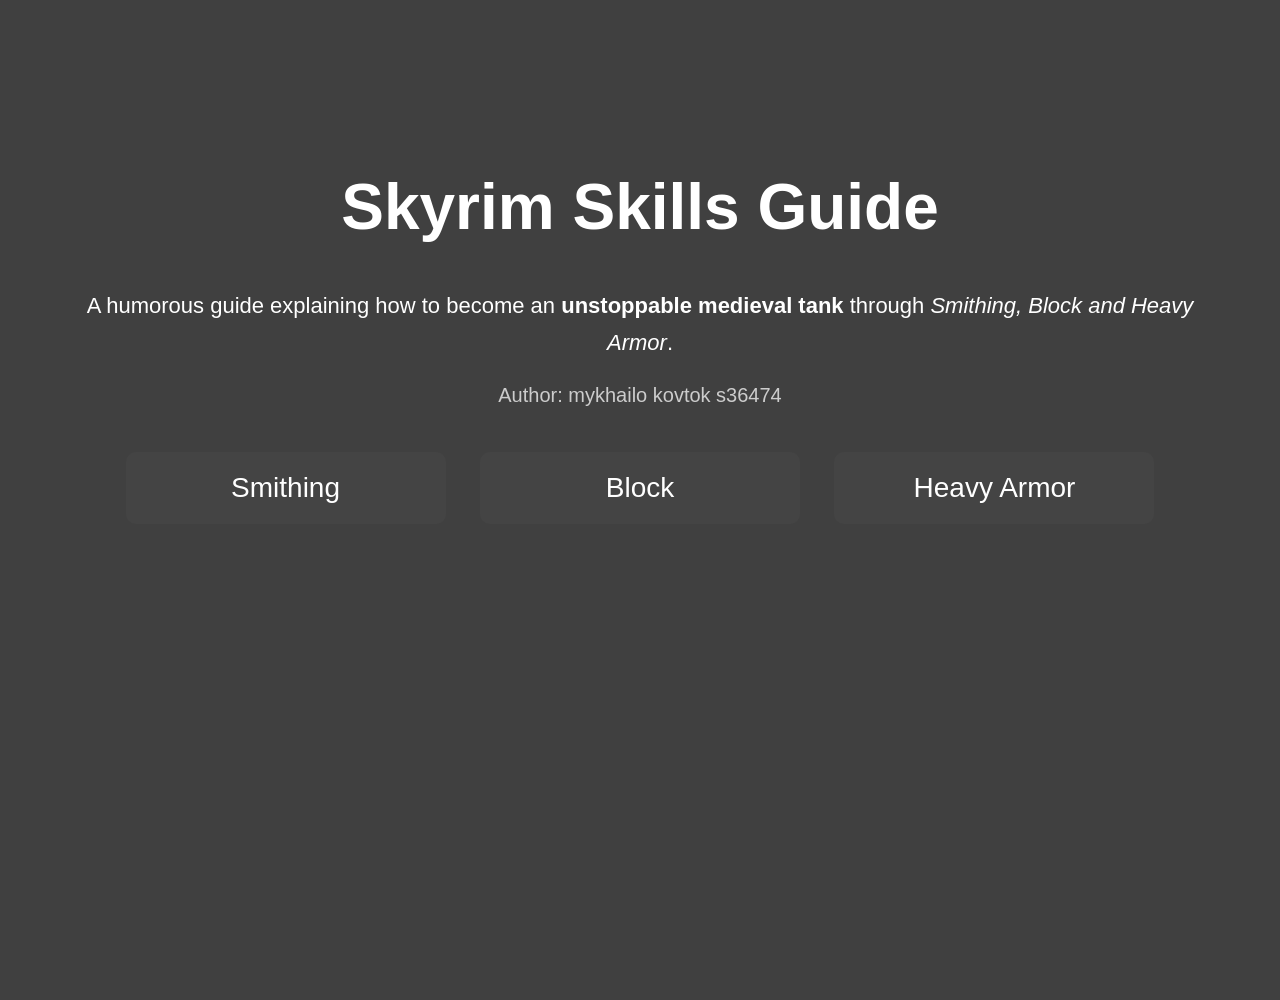
<file: index.html>
<!DOCTYPE html>
<html>
<head>
    <title>Skyrim Skills Guide</title>
    <link rel="stylesheet" href="style.css">
    <link rel="icon" href="favicon.ico">
</head>

<body style="background-image:url('https://static0.thegamerimages.com/wordpress/wp-content/uploads/2021/01/Skyrim-Warrior-Skill-Tree-Background-Cropped.jpg?q=50&fit=crop&w=825&dpr=1.5'); background-size:cover; background-position:center;">

<div class="overlay">

<div class="container menu">

<h1>Skyrim Skills Guide</h1>

<p>
A humorous guide explaining how to become an
<b>unstoppable medieval tank</b> through
<i>Smithing, Block and Heavy Armor</i>.
</p>

<div class="author">
Author: mykhailo kovtok s36474
</div>

<a class="button" href="smithing.html">Smithing</a>
<a class="button" href="block.html">Block</a>
<a class="button" href="heavyarmor.html">Heavy Armor</a>

</div>

</div>

</body>
</html>
</file>
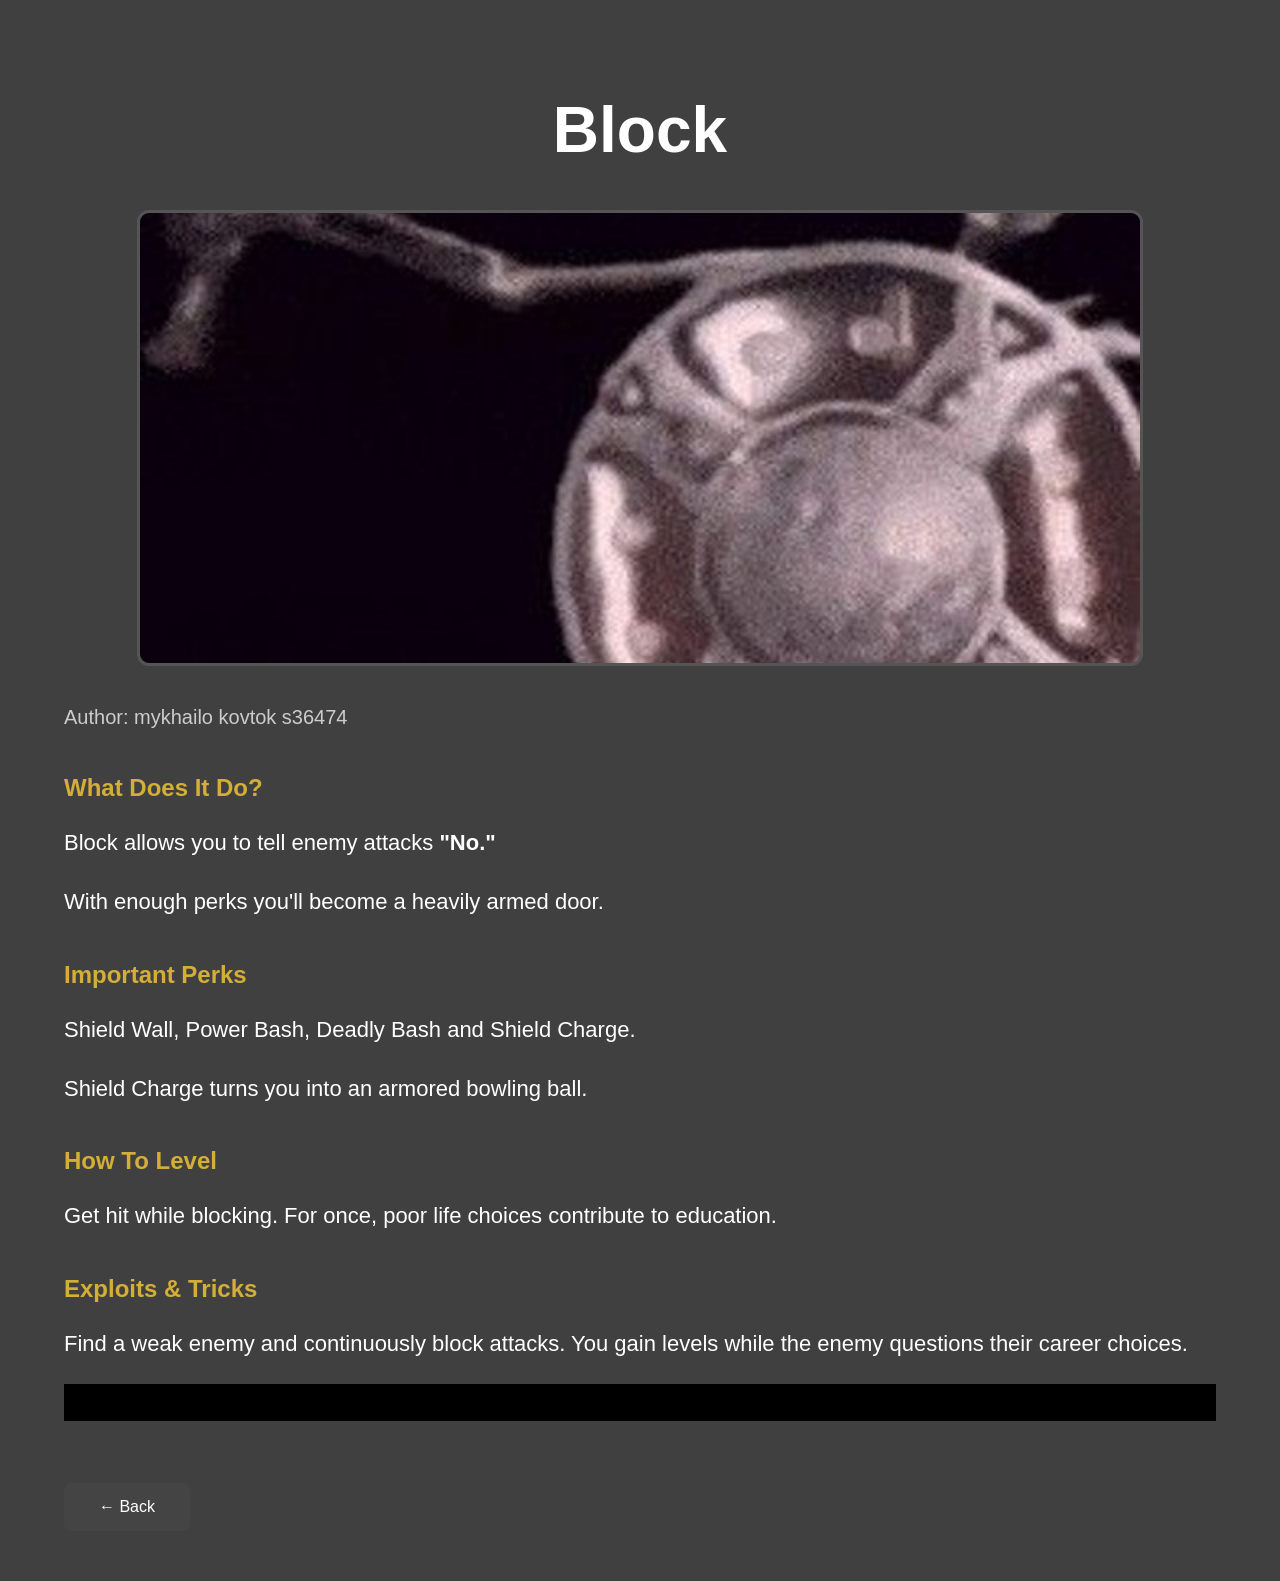
<file: block.html>
<!DOCTYPE html>
<html>
<head>
    <title>Block</title>
    <link rel="stylesheet" href="style.css">
    <link rel="icon" href="favicon.ico">
</head>

<body style="background-image:url('https://images.uesp.net/9/90/SR-perktree-Block.jpg'); background-size:cover; background-position:center;">

<div class="overlay">
<div class="container">

<h1>Block</h1>

<div class="image-container">
    <img src="images/block.jpg" alt="Block">
</div>

<p class="author">Author: mykhailo kovtok s36474</p>

<div class="fade-section">
<h2>What Does It Do?</h2>

<p>
Block allows you to tell enemy attacks
<b>"No."</b>
</p>

<p>
With enough perks you'll become a heavily armed door.
</p>
</div>

<div class="fade-section">
<h2>Important Perks</h2>

<p>
Shield Wall, Power Bash, Deadly Bash and Shield Charge.
</p>

<p>
Shield Charge turns you into an armored bowling ball.
</p>
</div>

<div class="fade-section">
<h2>How To Level</h2>

<p>
Get hit while blocking.
For once, poor life choices contribute to education.
</p>
</div>

<div class="fade-section">
<h2>Exploits & Tricks</h2>

<p>
Find a weak enemy and continuously block attacks.
You gain levels while the enemy questions their career choices.
</p>
</div>

<p class="hidden">
The bandit knows you're farming experience.
</p>

<a class="back" href="index.html">← Back</a>

</div>
</div>

<script>
const observer = new IntersectionObserver(entries=>{
entries.forEach(entry=>{
if(entry.isIntersecting){
entry.target.classList.add('visible');
}
});
},{threshold:0.15});

document.querySelectorAll('.fade-section')
.forEach(section=>observer.observe(section));
</script>

</body>
</html>
</file>
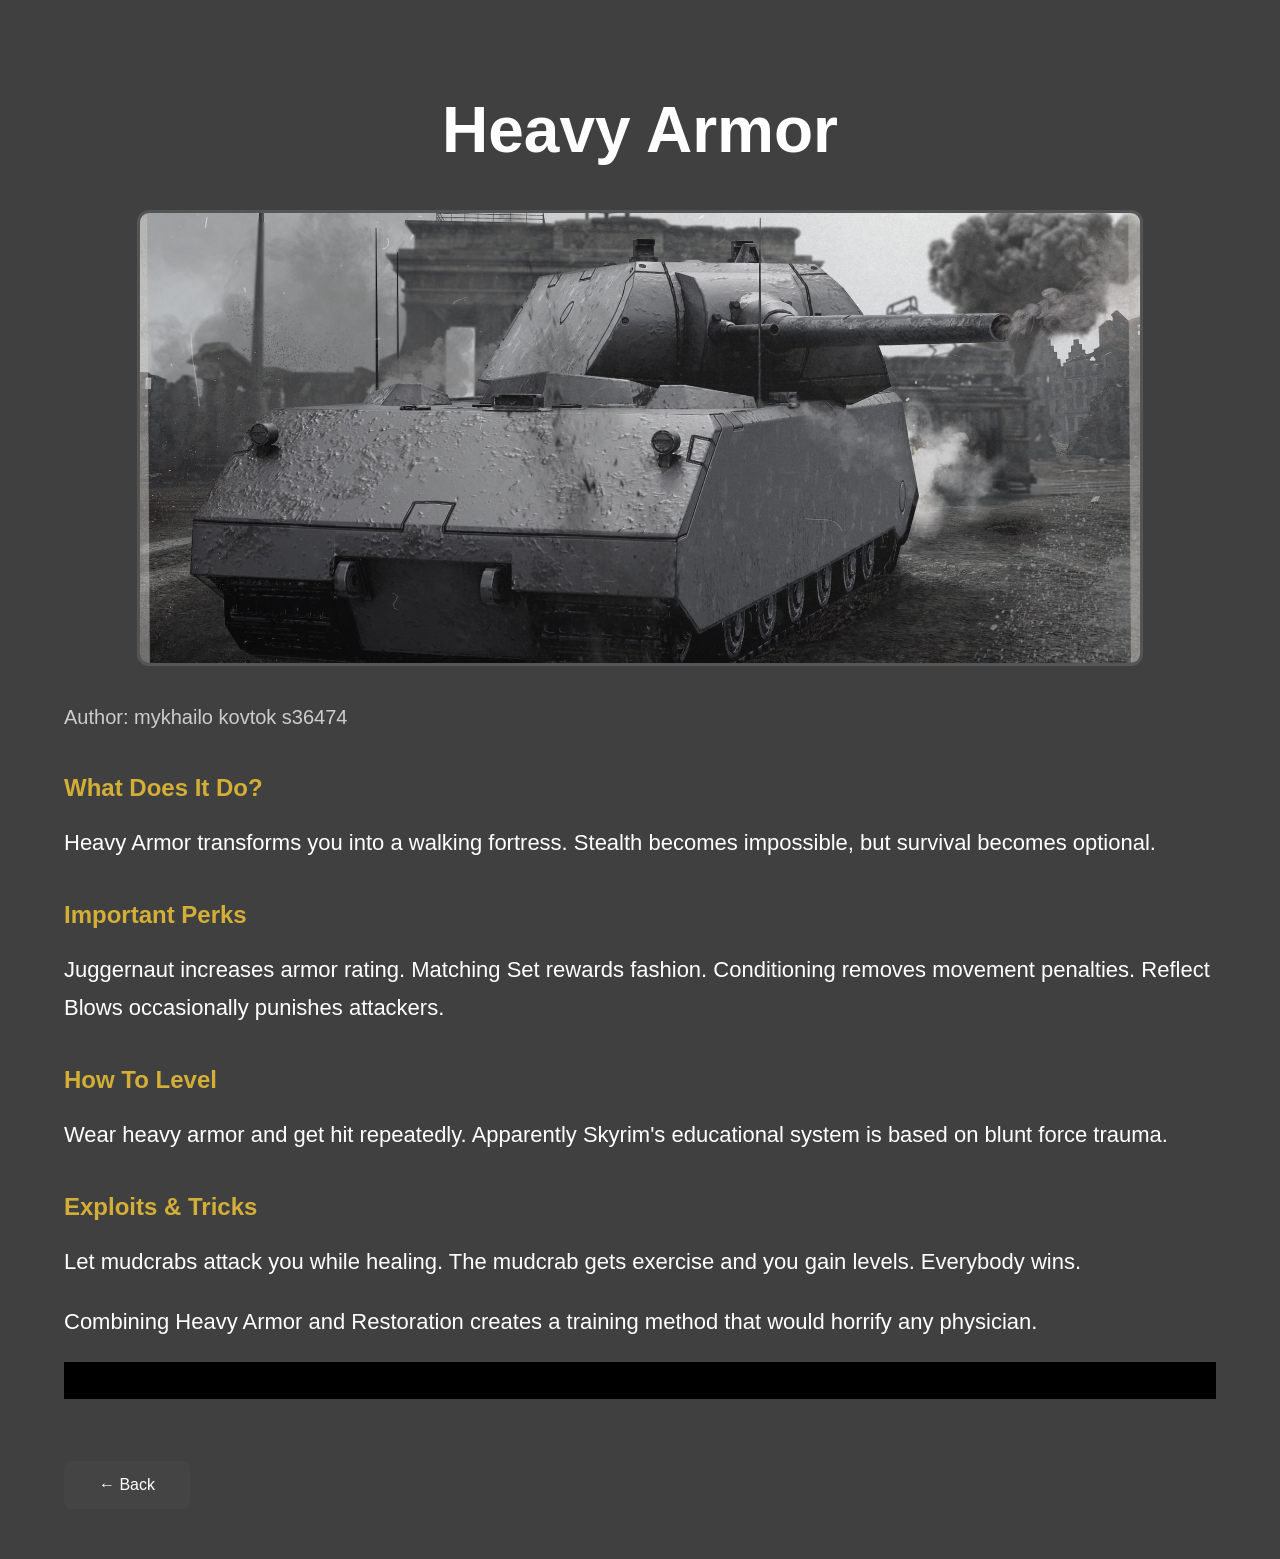
<file: heavyarmor.html>
<!DOCTYPE html>
<html>
<head>
    <title>Heavy Armor</title>
    <link rel="stylesheet" href="style.css">
    <link rel="icon" href="favicon.ico">
</head>

<body style="background-image:url('https://images.steamusercontent.com/ugc/540678548744671917/CE39D8534328C48E6B638271F21BB192347C7C9F/?imw=512&&ima=fit&impolicy=Letterbox&imcolor=%23000000&letterbox=false'); background-size:cover; background-position:center;">

<div class="overlay">
<div class="container">

<h1>Heavy Armor</h1>

<div class="image-container">
    <img src="images/heavyarmor.jpg" alt="Heavy Armor">
</div>

<p class="author">Author: mykhailo kovtok s36474</p>

<div class="fade-section">
<h2>What Does It Do?</h2>

<p>
Heavy Armor transforms you into a walking fortress.
Stealth becomes impossible, but survival becomes optional.
</p>
</div>

<div class="fade-section">
<h2>Important Perks</h2>

<p>
Juggernaut increases armor rating.
Matching Set rewards fashion.
Conditioning removes movement penalties.
Reflect Blows occasionally punishes attackers.
</p>
</div>

<div class="fade-section">
<h2>How To Level</h2>

<p>
Wear heavy armor and get hit repeatedly.
Apparently Skyrim's educational system is based on blunt force trauma.
</p>
</div>

<div class="fade-section">
<h2>Exploits & Tricks</h2>

<p>
Let mudcrabs attack you while healing.
The mudcrab gets exercise and you gain levels.
Everybody wins.
</p>

<p>
Combining Heavy Armor and Restoration creates a training method that would horrify any physician.
</p>
</div>

<p class="hidden">
If a mudcrab has been hitting you for 30 minutes, rethink your life.
</p>

<a class="back" href="index.html">← Back</a>

</div>
</div>

<script>
const observer = new IntersectionObserver(entries=>{
entries.forEach(entry=>{
if(entry.isIntersecting){
entry.target.classList.add('visible');
}
});
},{threshold:0.15});

document.querySelectorAll('.fade-section')
.forEach(section=>observer.observe(section));
</script>

</body>
</html>
</file>
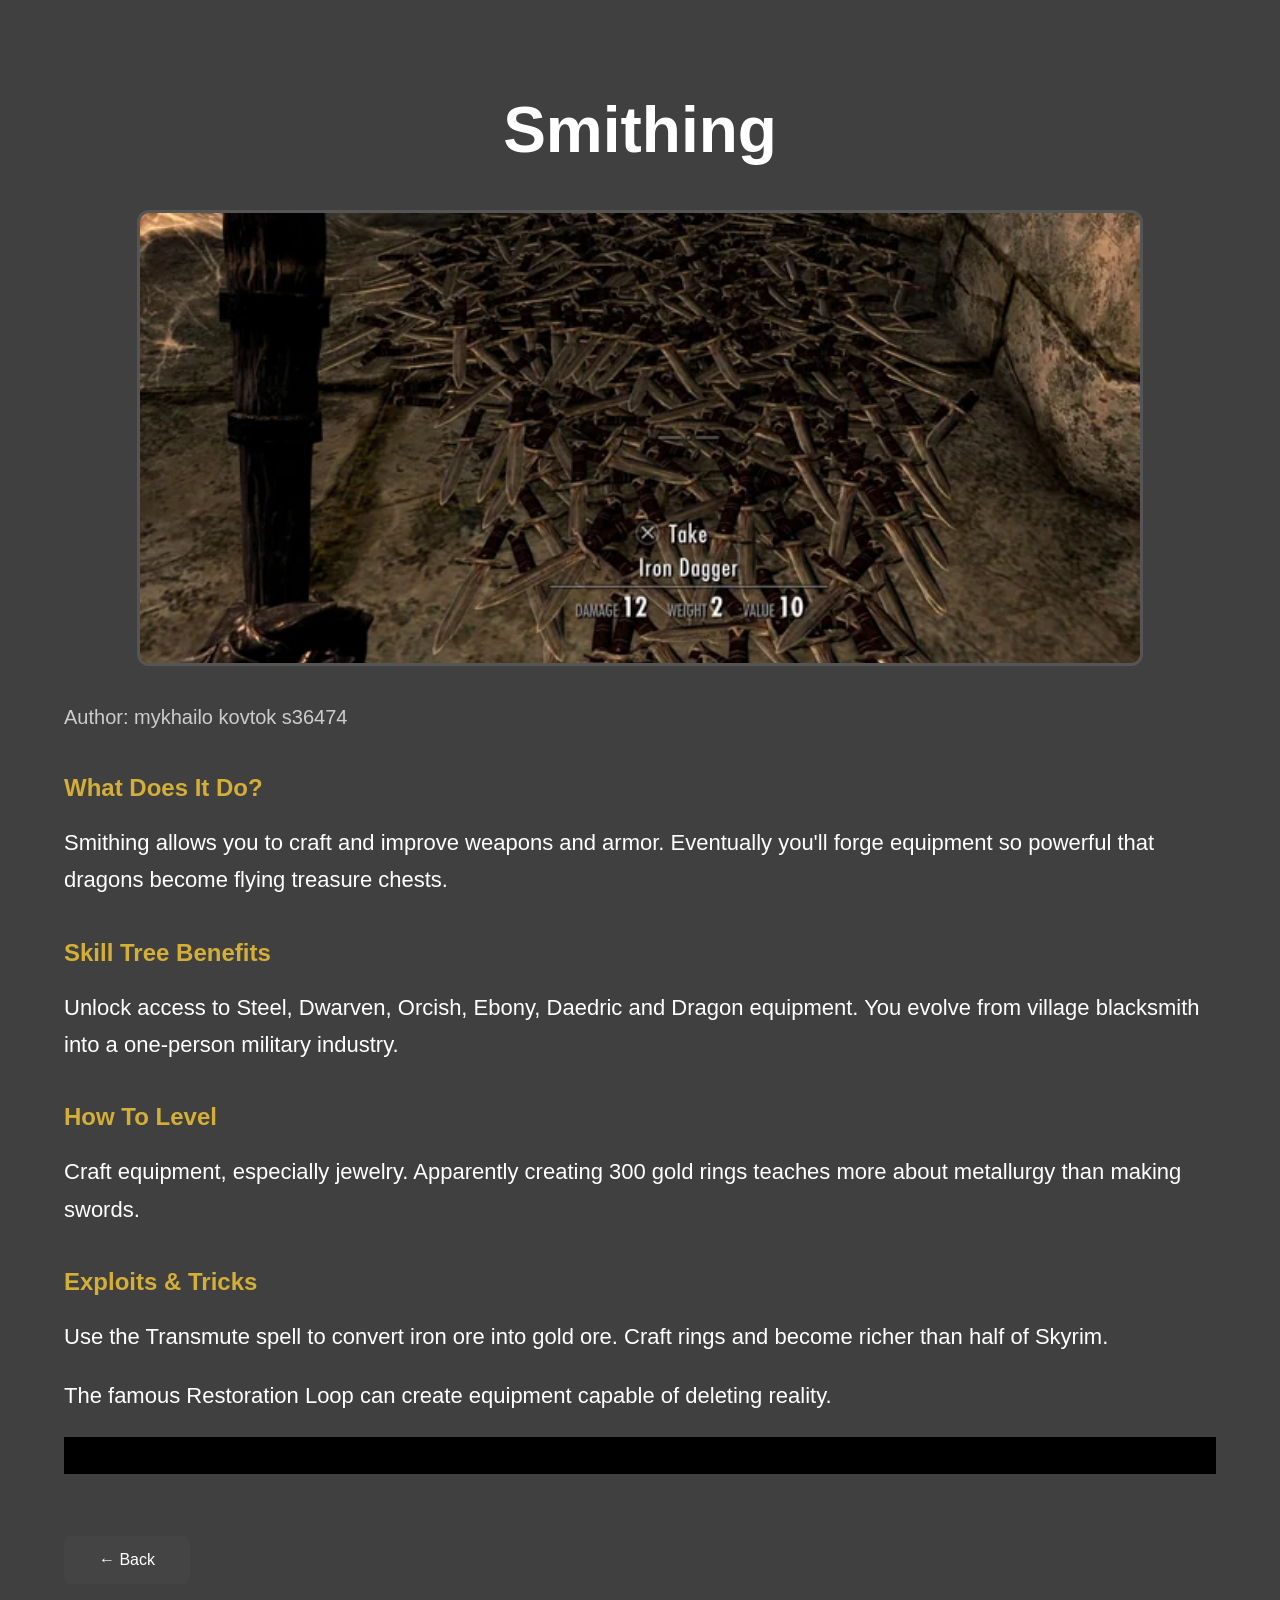
<file: smithing.html>
<!DOCTYPE html>
<html>
<head>
    <title>Smithing</title>
    <link rel="stylesheet" href="style.css">
    <link rel="icon" href="favicon.ico">
</head>

<body style="background-image:url('https://images.uesp.net/e/eb/SR-perktree-Smithing.jpg'); background-size:cover; background-position:center;">

<div class="overlay">
<div class="container">

<h1>Smithing</h1>

<div class="image-container">
    <img src="images/smithing.webp" alt="Smithing">
</div>

<p class="author">Author: mykhailo kovtok s36474</p>

<div class="fade-section">
<h2>What Does It Do?</h2>

<p>
Smithing allows you to craft and improve weapons and armor.
Eventually you'll forge equipment so powerful that dragons
become flying treasure chests.
</p>
</div>

<div class="fade-section">
<h2>Skill Tree Benefits</h2>

<p>
Unlock access to Steel, Dwarven, Orcish, Ebony, Daedric and Dragon equipment.
You evolve from village blacksmith into a one-person military industry.
</p>
</div>

<div class="fade-section">
<h2>How To Level</h2>

<p>
Craft equipment, especially jewelry.
Apparently creating 300 gold rings teaches more about metallurgy than making swords.
</p>
</div>

<div class="fade-section">
<h2>Exploits & Tricks</h2>

<p>
Use the Transmute spell to convert iron ore into gold ore.
Craft rings and become richer than half of Skyrim.
</p>

<p>
The famous Restoration Loop can create equipment capable of deleting reality.
</p>
</div>

<p class="hidden">
Whiterun economists have a restraining order against you.
</p>

<a class="back" href="index.html">← Back</a>

</div>
</div>

<script>
const observer = new IntersectionObserver(entries=>{
entries.forEach(entry=>{
if(entry.isIntersecting){
entry.target.classList.add('visible');
}
});
},{threshold:0.15});

document.querySelectorAll('.fade-section')
.forEach(section=>observer.observe(section));
</script>

</body>
</html>
</file>
<file: style.css>
body{
    margin:0;
    font-family:Arial, Helvetica, sans-serif;
    color:white;
    background-size:cover;
    background-position:center;
    background-attachment:fixed;
}

.overlay{
    background:rgba(0,0,0,0.75);
    min-height:100vh;
    padding:50px 0;
}

.container{
    width:1400px;
    max-width:90%;
    margin:auto;
}

.menu{
    text-align:center;
    margin-top:120px;
}

h1{
    font-size:64px;
    text-align:center;
}

h2{
    color:#d4af37;
    margin-top:40px;
}

p{
    font-size:22px;
    line-height:1.7;
}

.author{
    font-size:20px;
    color:#cccccc;
    margin-bottom:30px;
}

.button{
    display:inline-block;
    width:280px;
    margin:15px;
    padding:20px;
    background:#444;
    color:white;
    text-decoration:none;
    font-size:28px;
    border-radius:10px;
    transition:all 0.3s ease;
}

.button:hover{
    background:#777;
    transform:scale(1.08);
}

.back{
    display:inline-block;
    margin-top:40px;
    padding:15px 35px;
    background:#444;
    color:white;
    text-decoration:none;
    border-radius:8px;
    transition:0.3s;
}

.back:hover{
    background:#777;
}

.image-container{
    text-align:center;
    margin:30px 0;
}

.image-container img{
    width:1000px;
    max-width:100%;
    height:450px;
    object-fit:cover;
    border-radius:12px;
    border:3px solid #555;
}

.hidden{
    color:black;
    background:black;
}

.fade-section{
    opacity:0;
    transform:translateY(40px);
    transition:
        opacity 0.8s ease,
        transform 0.8s ease;
}

.fade-section.visible{
    opacity:1;
    transform:translateY(0);
}

.fade-section.visible{
    animation:glow 1s ease;
}

@keyframes glow{
    0%{
        text-shadow:none;
    }

    50%{
        text-shadow:
            0 0 10px rgba(255,215,0,0.5),
            0 0 20px rgba(255,215,0,0.3);
    }

    100%{
        text-shadow:none;
    }
}
</file>
